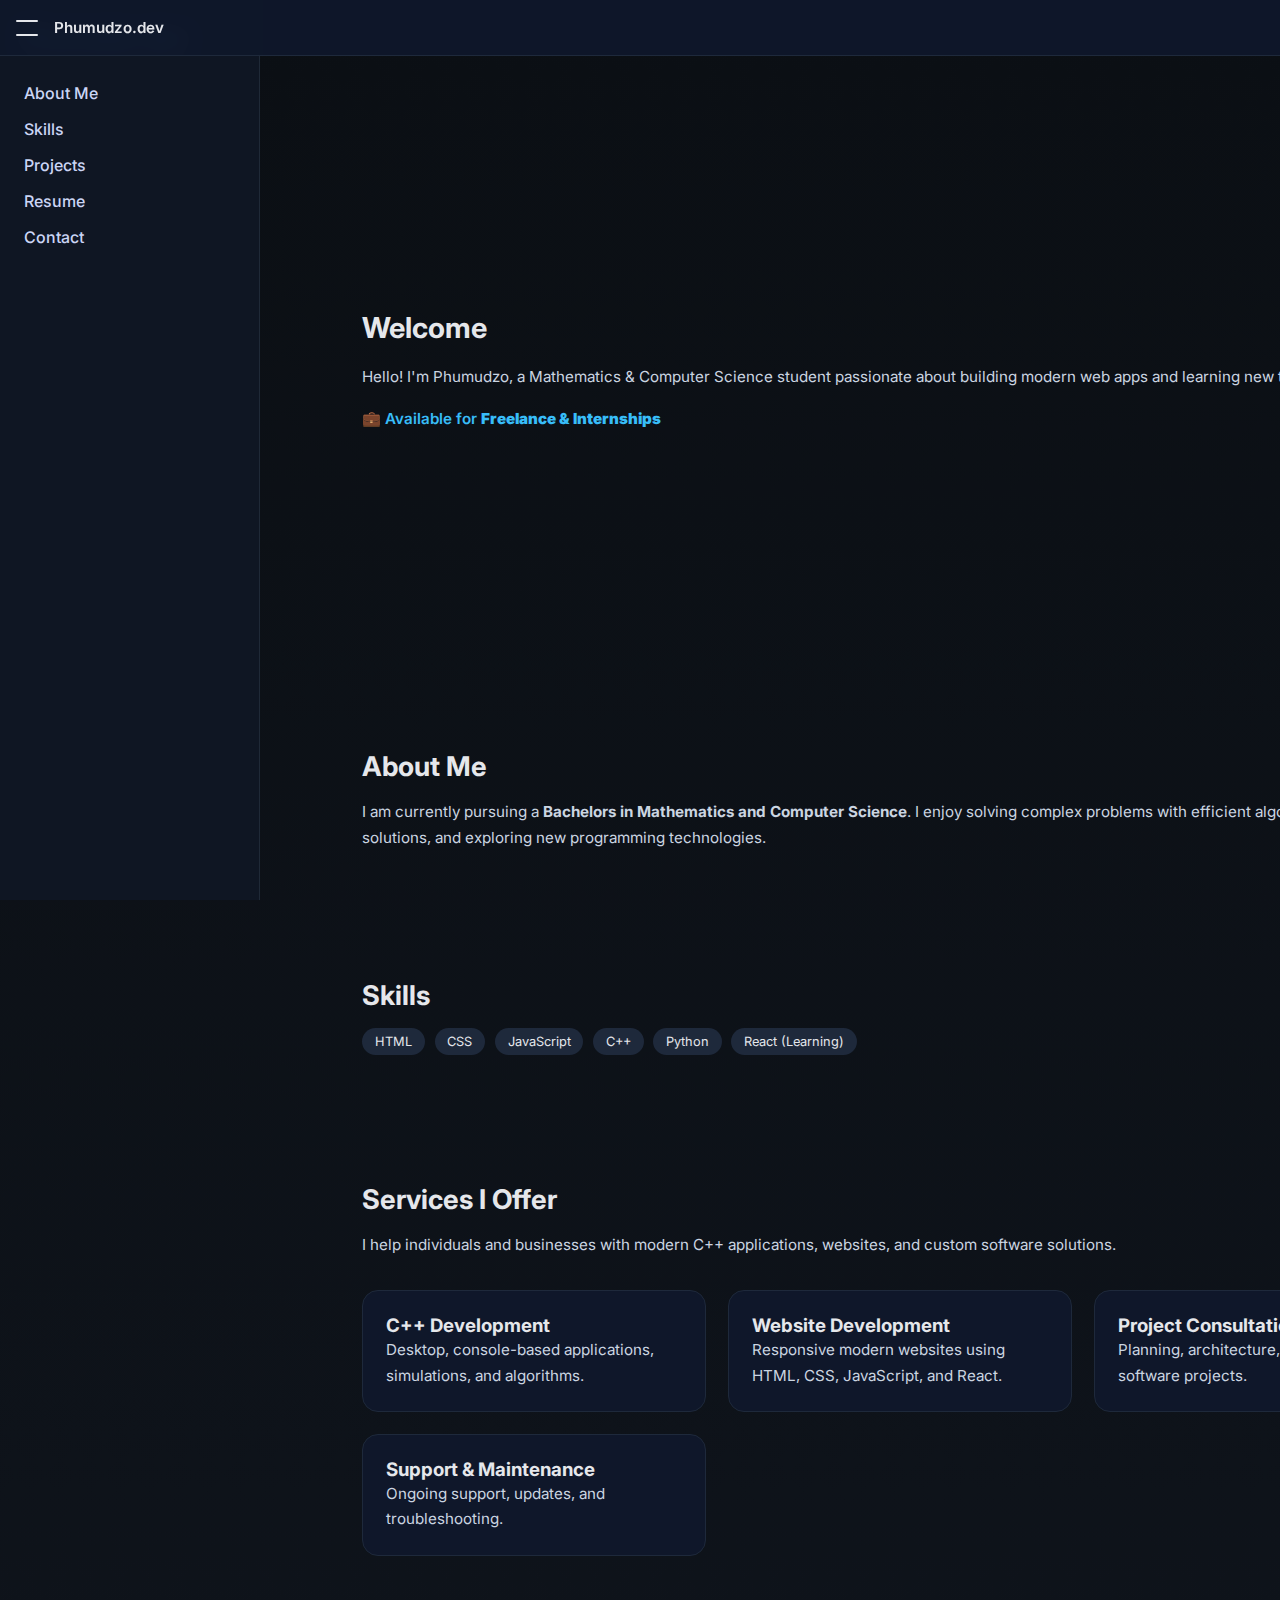
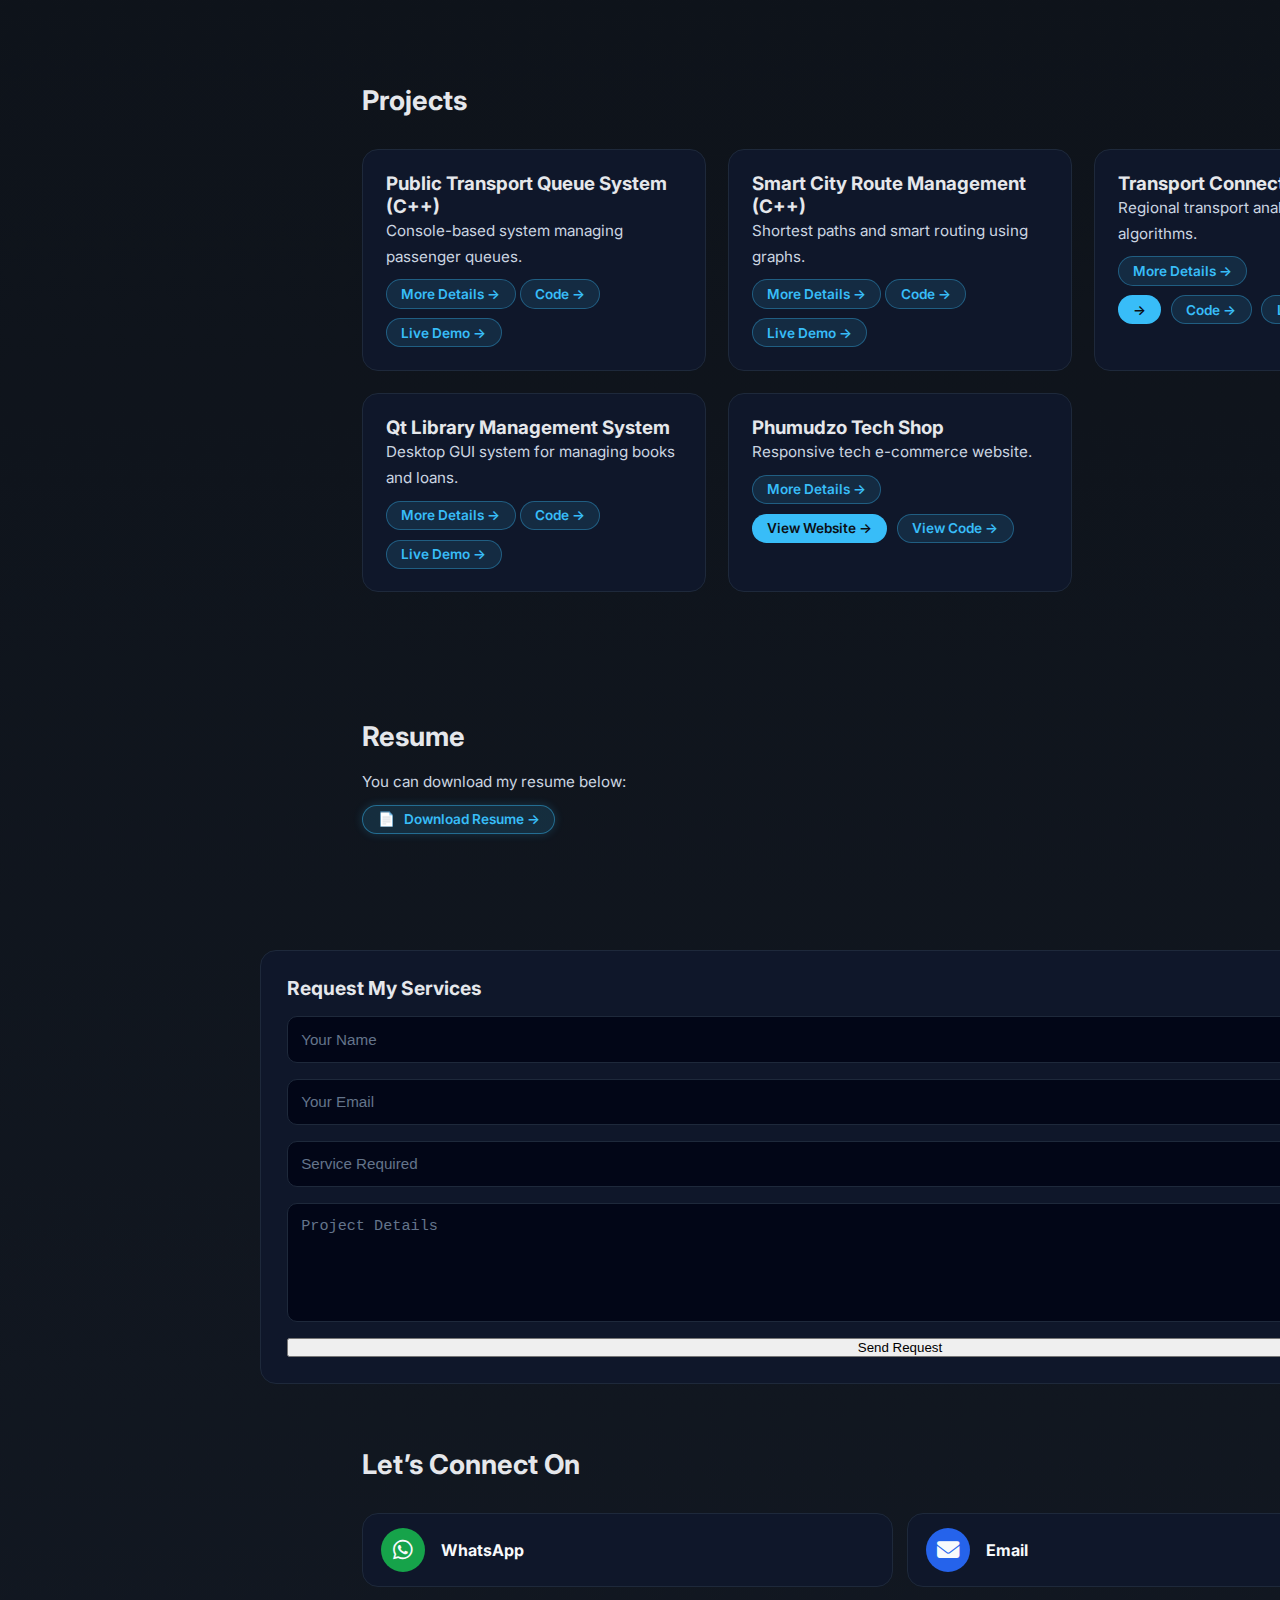
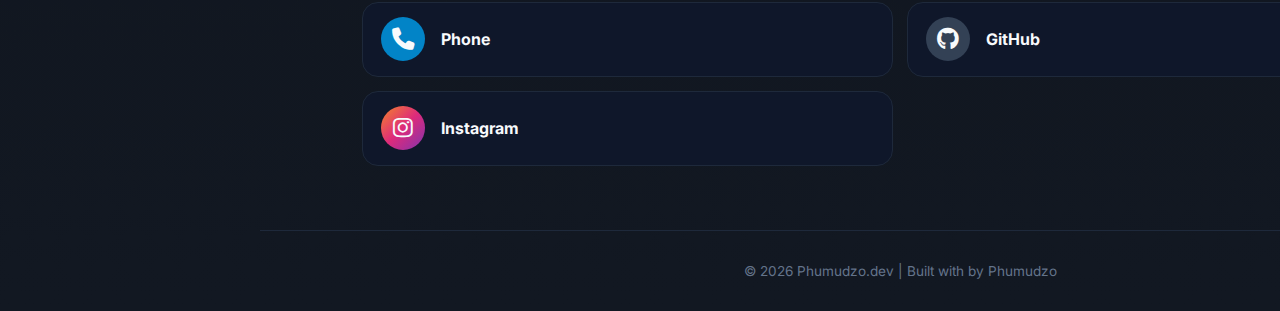
<file: index.html>
<!DOCTYPE html>
<html lang="en">
<head>
    
  <meta charset="UTF-8" />
  <meta name="viewport" content="width=device-width, initial-scale=1.0" />
  <title>Phumudzo.dev</title>
  <link href="https://fonts.googleapis.com/css2?family=Inter:wght@400;600;700&display=swap" rel="stylesheet">
  <link rel="stylesheet" href="style.css">
  <meta name="description" content="Phumudzo Matshaya – Mathematics & Computer Science student building C++ systems and modern web applications.">
<meta name="theme-color" content="#0f172a">
<link rel="stylesheet" href="https://cdnjs.cloudflare.com/ajax/libs/font-awesome/6.5.0/css/all.min.css">


</head>
<body>

  

  <!-- Sidebar -->
  <aside id="sidebar">
    <nav class="sidebar-nav">
      <h1>Phumudzo.dev</h1>
      <ul>
        <li><a href="#about">About Me</a></li>
        <li><a href="#skills">Skills</a></li>
        <li><a href="#projects">Projects</a></li>
        <li><a href="#resume">Resume</a></li>
        <li><a href="#contact">Contact</a></li>
      </ul>
    </nav>
  </aside>

  <!-- Main -->
  <main>
     <!-- header -->
<header class="top-header">
  <button id="menuToggle" class="menu-btn" aria-label="Open menu">
  <span></span>
  <span></span>
</button>

  <span class="site-title">Phumudzo.dev</span>
</header>



    <!-- Hero -->
    <section class="hero">
      <h2 class="typing-text"></h2>
      <p>Hello! I'm Phumudzo, a Mathematics & Computer Science student passionate about building modern web apps and learning new technologies.</p>
      <p class="availability">💼 Available for <strong>Freelance & Internships</strong></p>
    </section>

    <!-- About -->
    <section id="about">
      <h2>About Me</h2>
      <p>
        I am currently pursuing a <strong>Bachelors in Mathematics and Computer Science</strong>. 
        I enjoy solving complex problems with efficient algorithms, building web solutions, and exploring new programming technologies.
      </p>
    </section>


        <!-- Skills -->
    <section id="skills">
      <h2>Skills</h2>
      <div class="skills">
        <span class="skill">HTML</span>
        <span class="skill">CSS</span>
        <span class="skill">JavaScript</span>
        <span class="skill">C++</span>
        <span class="skill">Python</span>
        <span class="skill">React (Learning)</span>
      </div>
    </section>


    
    <!-- Services -->
    <section id="services" class="services">
      <h2>Services I Offer</h2>
      <p>I help individuals and businesses with modern C++ applications, websites, and custom software solutions.</p>

      <div class="services-container">
        <div class="service-card">
          <h3>C++ Development</h3>
          <p>Desktop, console-based applications, simulations, and algorithms.</p>
        </div>

        <div class="service-card">
          <h3>Website Development</h3>
          <p>Responsive modern websites using HTML, CSS, JavaScript, and React.</p>
        </div>

        <div class="service-card">
          <h3>Project Consultation</h3>
          <p>Planning, architecture, and strategy for software projects.</p>
        </div>

        <div class="service-card">
          <h3>Support & Maintenance</h3>
          <p>Ongoing support, updates, and troubleshooting.</p>
        </div>
      </div>
    </section>

    <!-- Projects -->
    <section id="projects">
      <h2>Projects</h2>

      <div class="projects-container">

        <div class="project-card">
          <h3>Public Transport Queue System (C++)</h3>
          <p>Console-based system managing passenger queues.</p>

          <a href="project-queue.html" target="_blank" class="project-link">
           More Details
          </a>
          <a href="https://github.com/Phumudzo2006/PublicTransportQueue" target="_blank" class="project-link">
    Code
  </a>

  <a href="https://phumudzo2006.github.io/PublicTransportQueue/" target="_blank" class="project-link">
    Live Demo
  </a>


          <div class="output-preview">
            <pre class="output-content">PUBLIC TRANSPORT QUEUE SYSTEM...</pre>
          </div>
        </div>

        <div class="project-card">
          <h3>Smart City Route Management (C++)</h3>
          <p>Shortest paths and smart routing using graphs.</p>


          <a href="project-smartcity.html" target="_blank" class="project-link">
           More Details
          </a>
           <a href="https://github.com/Phumudzo2006/Smart-City-Route-Management-System" target="_blank" class="project-link">
    Code
  </a>

  <a href="https://phumudzo2006.github.io/Smart-City-Route-Management-System/" target="_blank" class="project-link">
    Live Demo
  </a>
          <div class="output-preview">

            <pre class="output-content">SMART CITY ROUTE MANAGEMENT...</pre>
          </div>
        </div>

        <div class="project-card">
          <h3>Transport Connectivity (C++)</h3>
          <p>Regional transport analysis using graph algorithms.</p>
                     <a href="project-connectivity.html" target="_blank" class="project-link">
           More Details
         
        <div class="project-links">
  <a href="https://github.com/Phumudzo2006/Transport-Connectivity-in-SA" target="_blank" class="project-link">
    Code
  </a>

  <a href="https://phumudzo2006.github.io/Transport-Connectivity-in-SA/" target="_blank" class="project-link">
    Live Demo
  </a>
</div>

        </div>

        <div class="project-card">
          <h3>Qt Library Management System</h3>
          <p>Desktop GUI system for managing books and loans.</p>

           <a href="project-library.html" target="_blank" class="project-link">
           More Details
          </a>
          <a href="https://github.com/Phumudzo2006/Qt-Library-Management-System" target="_blank" class="project-link">
    Code
  </a>

  <a href="https://phumudzo2006.github.io/Qt-Library-Management-System/" target="_blank" class="project-link">
    Live Demo
  </a>
        </div>

        <div class="project-card">
          <h3>Phumudzo Tech Shop</h3>
          <p>Responsive tech e-commerce website.</p>
                     <a href="project-techshop.html" target="_blank" class="project-link">
           More Details
          </a>
          <div class="project-links">
  <a href="https://phumudzo2006.github.io/Phumustechshop/" target="_blank" class="project-link">
    View Website
  </a>

  <a href="https://github.com/Phumudzo2006/Phumustechshop" target="_blank" class="project-link">
    View Code
  </a>
</div>

        </div>

      </div>
    </section>



    <!-- Resume -->
<section id="resume" class="resume">
  <h2>Resume</h2>
  <p>You can download my resume below:</p>

<a href="resume.pdf" download class="project-link resume-btn">
  <span class="icon">📄</span>
  Download Resume
</a>

</section>


    <!-- Hire Me -->
    <section id="hireMe" class="hire-me-form">
      <h3>Request My Services</h3>
      <form action="mailto:phumumatshaya@gmail.com" method="POST" enctype="text/plain">
        <input type="text" name="name" placeholder="Your Name" required>
        <input type="email" name="email" placeholder="Your Email" required>
        <input type="text" name="service" placeholder="Service Required" required>
        <textarea name="details" rows="5" placeholder="Project Details" required></textarea>
        <button type="submit" class="btn">Send Request</button>
      </form>
    </section>

    <!-- Contact -->
    <section id="contact">
      <h2>Let’s Connect On</h2>

<div class="contact-actions">

  <a href="https://wa.me/27796315320" class="contact-btn whatsapp" target="_blank">
    <div class="icon"><i class="fab fa-whatsapp"></i></div>
    <div>
      <strong>WhatsApp</strong><br>
     
    </div>
  </a>

  <a href="mailto:phumumatshaya@gmail.com" class="contact-btn email">
    <div class="icon"><i class="fas fa-envelope"></i></div>
    <div>
      <strong>Email</strong><br>
      
    </div>
  </a>

  <a href="tel:+27796315320" class="contact-btn phone">
    <div class="icon"><i class="fas fa-phone"></i></div>
    <div>
      <strong>Phone</strong><br>
   
    </div>
  </a>

  <a href="https://github.com/phumudzo2006" class="contact-btn github" target="_blank">
    <div class="icon"><i class="fab fa-github"></i></div>
    <div>
      <strong>GitHub</strong><br>
 
    </div>
  </a>

  <a href="https://instagram.com/phumudzo.dev" class="contact-btn instagram" target="_blank">
    <div class="icon"><i class="fab fa-instagram"></i></div>
    <div>
      <strong>Instagram</strong><br>
     
    </div>
  </a>

</div>

    </section>

    <!-- Footer -->
    <footer>
&copy; 2026 Phumudzo.dev | Built with by Phumudzo

    </footer>

  </main>

  <script src="script.js"></script>
</body>
</html>
</file>
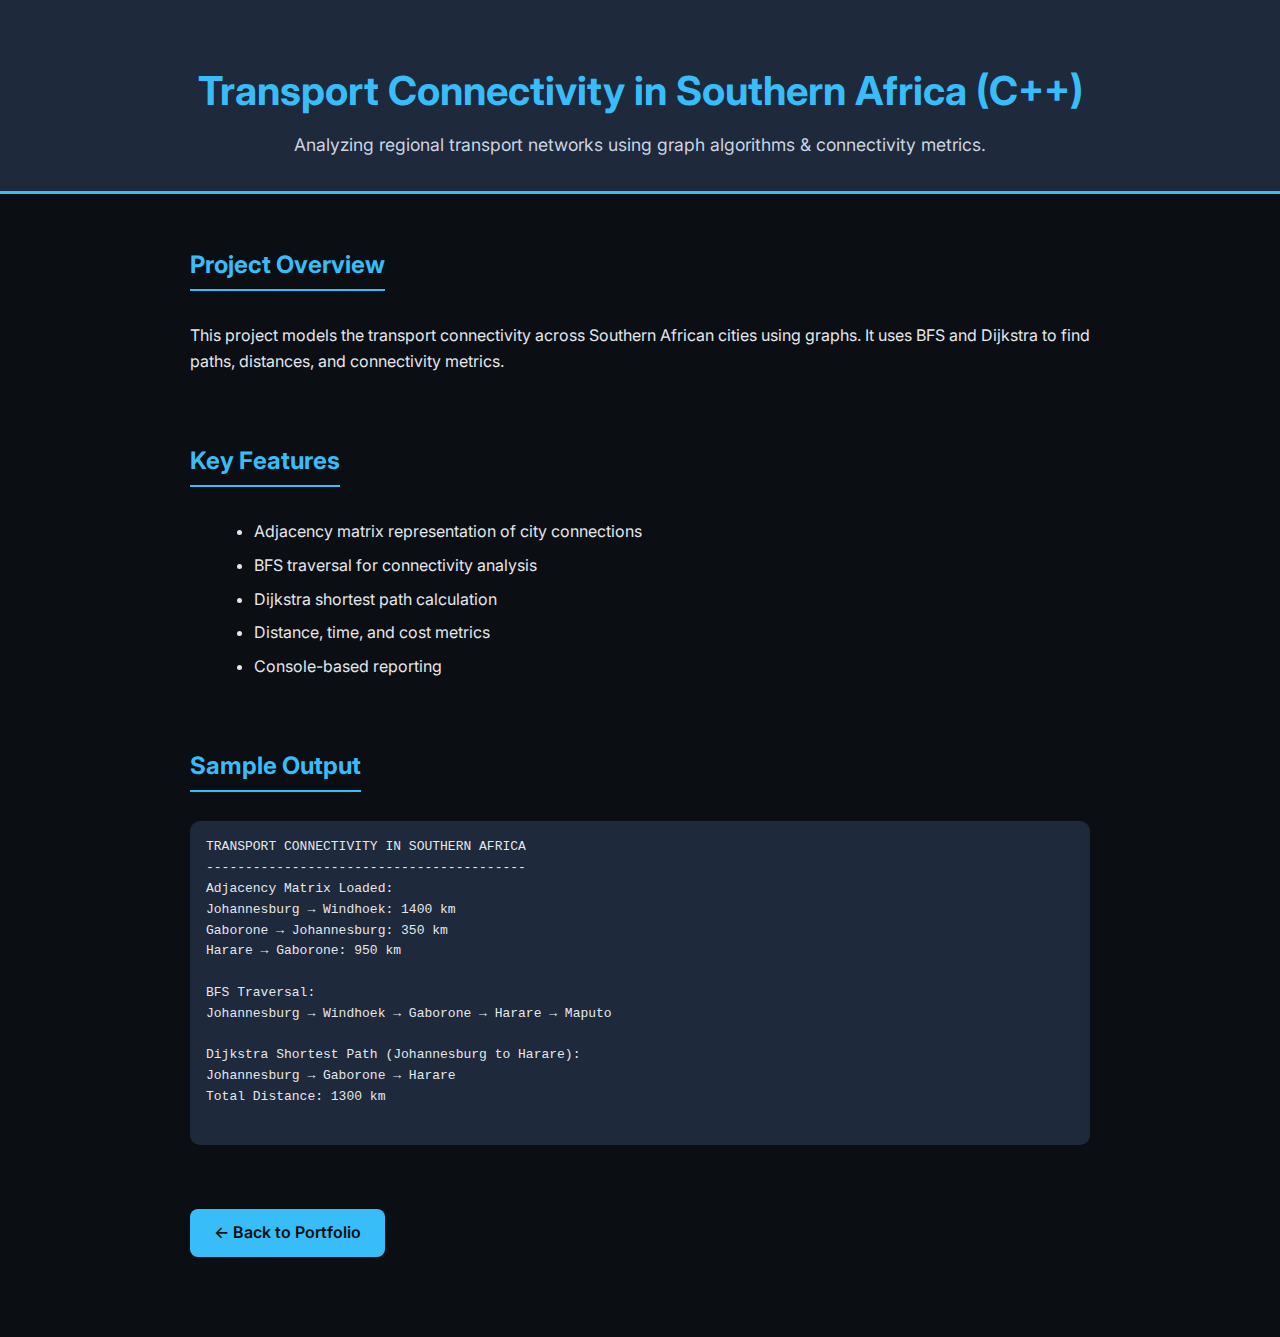
<file: project-connectivity.html>
<!DOCTYPE html>
<html lang="en">
<head>
    <meta charset="UTF-8">
    <meta name="viewport" content="width=device-width, initial-scale=1.0">
    <title>Transport Connectivity in Southern Africa</title>
    <link href="https://fonts.googleapis.com/css2?family=Inter:wght@400;600;700&display=swap" rel="stylesheet">
    <style>
        body {
            margin: 0;
            font-family: "Inter", sans-serif;
            background: #0b0f14;
            color: #e5e7eb;
            line-height: 1.6;
        }

        header {
            background: #1e293b;
            padding: 2rem;
            text-align: center;
            border-bottom: 3px solid #38bdf8;
        }

        header h1 {
            color: #38bdf8;
            font-size: 2.5rem;
            margin-bottom: 0.5rem;
        }

        header p {
            font-size: 1.1rem;
            max-width: 700px;
            margin: 0 auto;
            color: #cbd5e1;
        }

        main {
            padding: 2rem;
            max-width: 900px;
            margin: auto;
        }

        section {
            margin-bottom: 3rem;
        }

        h2 {
            color: #38bdf8;
            margin-bottom: 1rem;
            border-bottom: 2px solid #38bdf8;
            display: inline-block;
            padding-bottom: 0.3rem;
        }

        ul {
            list-style-type: disc;
            margin-left: 1.5rem;
        }

        ul li {
            margin-bottom: 0.5rem;
        }

        .btn {
            display: inline-block;
            padding: 0.7rem 1.5rem;
            background: #38bdf8;
            color: #0b0f14;
            border-radius: 8px;
            text-decoration: none;
            font-weight: 600;
            margin-top: 1rem;
            transition: 0.3s;
        }

        .btn:hover {
            background: #0ea5e9;
            color: #f1f5f9;
        }

        pre {
            background: #1e293b;
            padding: 1rem;
            border-radius: 10px;
            overflow-x: auto;
            font-family: monospace;
        }
    </style>
</head>
<body>
    <header>
        <h1>Transport Connectivity in Southern Africa (C++)</h1>
        <p>Analyzing regional transport networks using graph algorithms & connectivity metrics.</p>
    </header>

    <main>
        <section>
            <h2>Project Overview</h2>
            <p>
                This project models the transport connectivity across Southern African cities using graphs.
                It uses BFS and Dijkstra to find paths, distances, and connectivity metrics.
            </p>
        </section>

        <section>
            <h2>Key Features</h2>
            <ul>
                <li>Adjacency matrix representation of city connections</li>
                <li>BFS traversal for connectivity analysis</li>
                <li>Dijkstra shortest path calculation</li>
                <li>Distance, time, and cost metrics</li>
                <li>Console-based reporting</li>
            </ul>
        </section>

        <section>
            <h2>Sample Output</h2>
            <pre>
TRANSPORT CONNECTIVITY IN SOUTHERN AFRICA
-----------------------------------------
Adjacency Matrix Loaded:
Johannesburg → Windhoek: 1400 km
Gaborone → Johannesburg: 350 km
Harare → Gaborone: 950 km

BFS Traversal:
Johannesburg → Windhoek → Gaborone → Harare → Maputo

Dijkstra Shortest Path (Johannesburg to Harare):
Johannesburg → Gaborone → Harare
Total Distance: 1300 km
            </pre>
        </section>

        <section>
            <a href="index.html" class="btn">← Back to Portfolio</a>
        </section>
    </main>
</body>
</html>
</file>
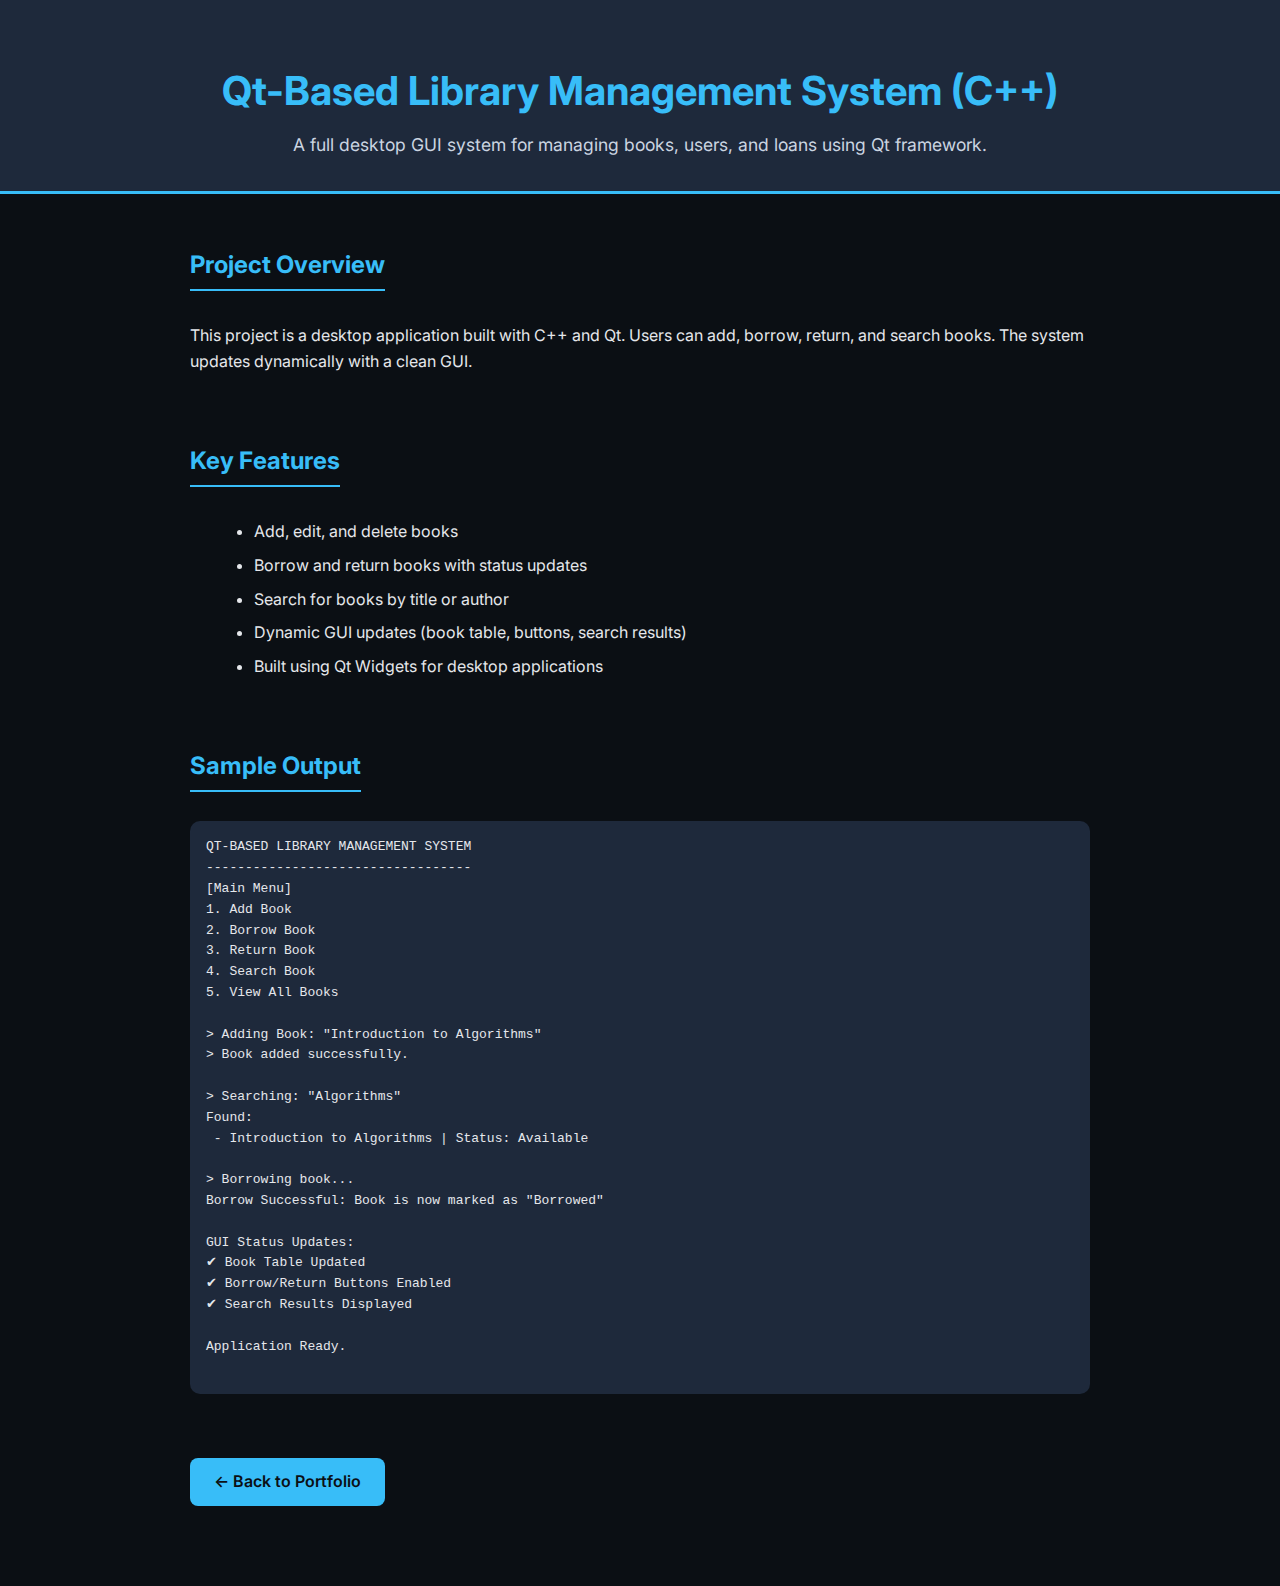
<file: project-library.html>
<!DOCTYPE html>
<html lang="en">
<head>
    <meta charset="UTF-8">
    <meta name="viewport" content="width=device-width, initial-scale=1.0">
    <title>Qt-Based Library Management System</title>
    <link href="https://fonts.googleapis.com/css2?family=Inter:wght@400;600;700&display=swap" rel="stylesheet">
    <style>
        body {
            margin: 0;
            font-family: "Inter", sans-serif;
            background: #0b0f14;
            color: #e5e7eb;
            line-height: 1.6;
        }

        header {
            background: #1e293b;
            padding: 2rem;
            text-align: center;
            border-bottom: 3px solid #38bdf8;
        }

        header h1 {
            color: #38bdf8;
            font-size: 2.5rem;
            margin-bottom: 0.5rem;
        }

        header p {
            font-size: 1.1rem;
            max-width: 700px;
            margin: 0 auto;
            color: #cbd5e1;
        }

        main {
            padding: 2rem;
            max-width: 900px;
            margin: auto;
        }

        section {
            margin-bottom: 3rem;
        }

        h2 {
            color: #38bdf8;
            margin-bottom: 1rem;
            border-bottom: 2px solid #38bdf8;
            display: inline-block;
            padding-bottom: 0.3rem;
        }

        ul {
            list-style-type: disc;
            margin-left: 1.5rem;
        }

        ul li {
            margin-bottom: 0.5rem;
        }

        .btn {
            display: inline-block;
            padding: 0.7rem 1.5rem;
            background: #38bdf8;
            color: #0b0f14;
            border-radius: 8px;
            text-decoration: none;
            font-weight: 600;
            margin-top: 1rem;
            transition: 0.3s;
        }

        .btn:hover {
            background: #0ea5e9;
            color: #f1f5f9;
        }

        pre {
            background: #1e293b;
            padding: 1rem;
            border-radius: 10px;
            overflow-x: auto;
            font-family: monospace;
        }
    </style>
</head>
<body>
    <header>
        <h1>Qt-Based Library Management System (C++)</h1>
        <p>A full desktop GUI system for managing books, users, and loans using Qt framework.</p>
    </header>

    <main>
        <section>
            <h2>Project Overview</h2>
            <p>
                This project is a desktop application built with C++ and Qt.
                Users can add, borrow, return, and search books.
                The system updates dynamically with a clean GUI.
            </p>
        </section>

        <section>
            <h2>Key Features</h2>
            <ul>
                <li>Add, edit, and delete books</li>
                <li>Borrow and return books with status updates</li>
                <li>Search for books by title or author</li>
                <li>Dynamic GUI updates (book table, buttons, search results)</li>
                <li>Built using Qt Widgets for desktop applications</li>
            </ul>
        </section>

        <section>
            <h2>Sample Output</h2>
            <pre>
QT-BASED LIBRARY MANAGEMENT SYSTEM
----------------------------------
[Main Menu]
1. Add Book
2. Borrow Book
3. Return Book
4. Search Book
5. View All Books

> Adding Book: "Introduction to Algorithms"
> Book added successfully.

> Searching: "Algorithms"
Found:
 - Introduction to Algorithms | Status: Available

> Borrowing book...
Borrow Successful: Book is now marked as "Borrowed"

GUI Status Updates:
✔ Book Table Updated
✔ Borrow/Return Buttons Enabled
✔ Search Results Displayed

Application Ready.
            </pre>
        </section>

        <section>
            <a href="index.html" class="btn">← Back to Portfolio</a>
        </section>
    </main>
</body>
</html>
</file>
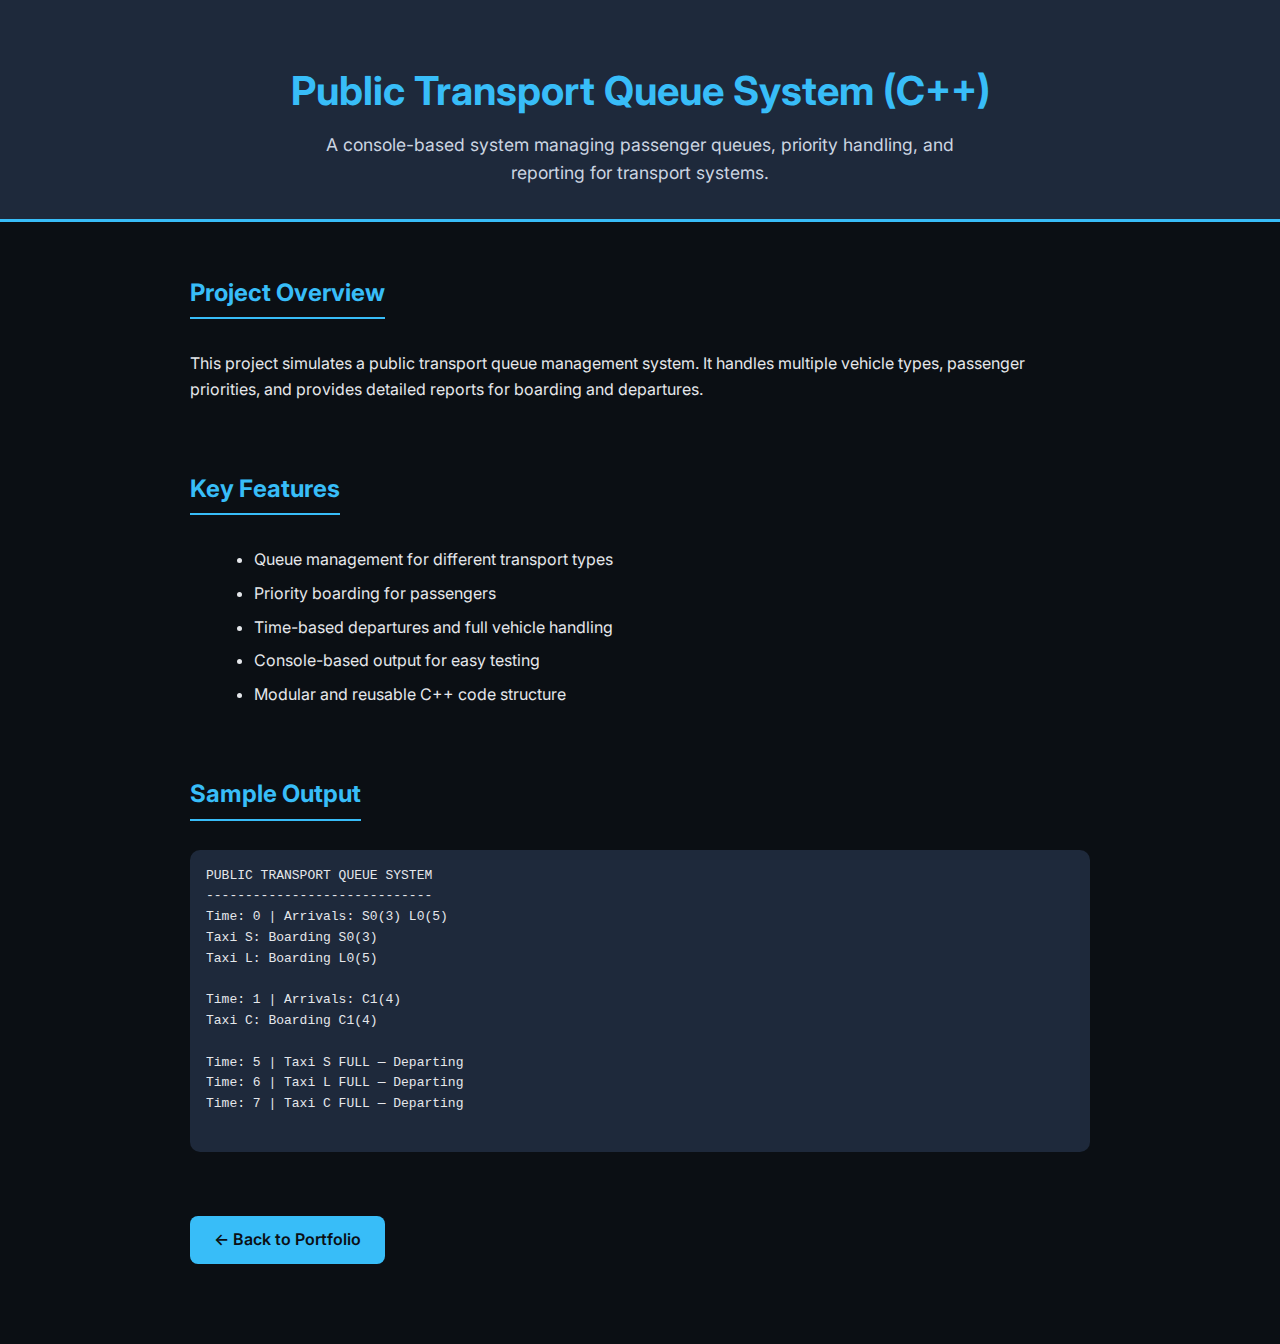
<file: project-queue.html>
<!DOCTYPE html>
<html lang="en">
<head>
    <meta charset="UTF-8">
    <meta name="viewport" content="width=device-width, initial-scale=1.0">
    <title>Public Transport Queue System</title>
    <link href="https://fonts.googleapis.com/css2?family=Inter:wght@400;600;700&display=swap" rel="stylesheet">
    <style>
        
        body {
            margin: 0;
            font-family: "Inter", sans-serif;
            background: #0b0f14;
            color: #e5e7eb;
            line-height: 1.6;
        }

        header {
            background: #1e293b;
            padding: 2rem;
            text-align: center;
            border-bottom: 3px solid #38bdf8;
        }

        header h1 {
            color: #38bdf8;
            font-size: 2.5rem;
            margin-bottom: 0.5rem;
        }

        header p {
            font-size: 1.1rem;
            max-width: 700px;
            margin: 0 auto;
            color: #cbd5e1;
        }

        main {
            padding: 2rem;
            max-width: 900px;
            margin: auto;
        }

        section {
            margin-bottom: 3rem;
        }

        h2 {
            color: #38bdf8;
            margin-bottom: 1rem;
            border-bottom: 2px solid #38bdf8;
            display: inline-block;
            padding-bottom: 0.3rem;
        }

        ul {
            list-style-type: disc;
            margin-left: 1.5rem;
        }

        ul li {
            margin-bottom: 0.5rem;
        }

        .btn {
            display: inline-block;
            padding: 0.7rem 1.5rem;
            background: #38bdf8;
            color: #0b0f14;
            border-radius: 8px;
            text-decoration: none;
            font-weight: 600;
            margin-top: 1rem;
            transition: 0.3s;
        }

        .btn:hover {
            background: #0ea5e9;
            color: #f1f5f9;
        }

        pre {
            background: #1e293b;
            padding: 1rem;
            border-radius: 10px;
            overflow-x: auto;
            font-family: monospace;
        }
    </style>
</head>
<body>
    <header>
        <h1>Public Transport Queue System (C++)</h1>
        <p>A console-based system managing passenger queues, priority handling, and reporting for transport systems.</p>
    </header>

    <main>
        <section>
            <h2>Project Overview</h2>
            <p>
                This project simulates a public transport queue management system.
                It handles multiple vehicle types, passenger priorities, and provides detailed reports for boarding and departures.
            </p>
        </section>

        <section>
            <h2>Key Features</h2>
            <ul>
                <li>Queue management for different transport types</li>
                <li>Priority boarding for passengers</li>
                <li>Time-based departures and full vehicle handling</li>
                <li>Console-based output for easy testing</li>
                <li>Modular and reusable C++ code structure</li>
            </ul>
        </section>

        <section>
            <h2>Sample Output</h2>
            <pre>
PUBLIC TRANSPORT QUEUE SYSTEM
-----------------------------
Time: 0 | Arrivals: S0(3) L0(5)
Taxi S: Boarding S0(3)
Taxi L: Boarding L0(5)

Time: 1 | Arrivals: C1(4)
Taxi C: Boarding C1(4)

Time: 5 | Taxi S FULL — Departing
Time: 6 | Taxi L FULL — Departing
Time: 7 | Taxi C FULL — Departing
            </pre>
        </section>

        <section>
            <a href="index.html" class="btn">← Back to Portfolio</a>
        </section>
    </main>
</body>
</html>
</file>
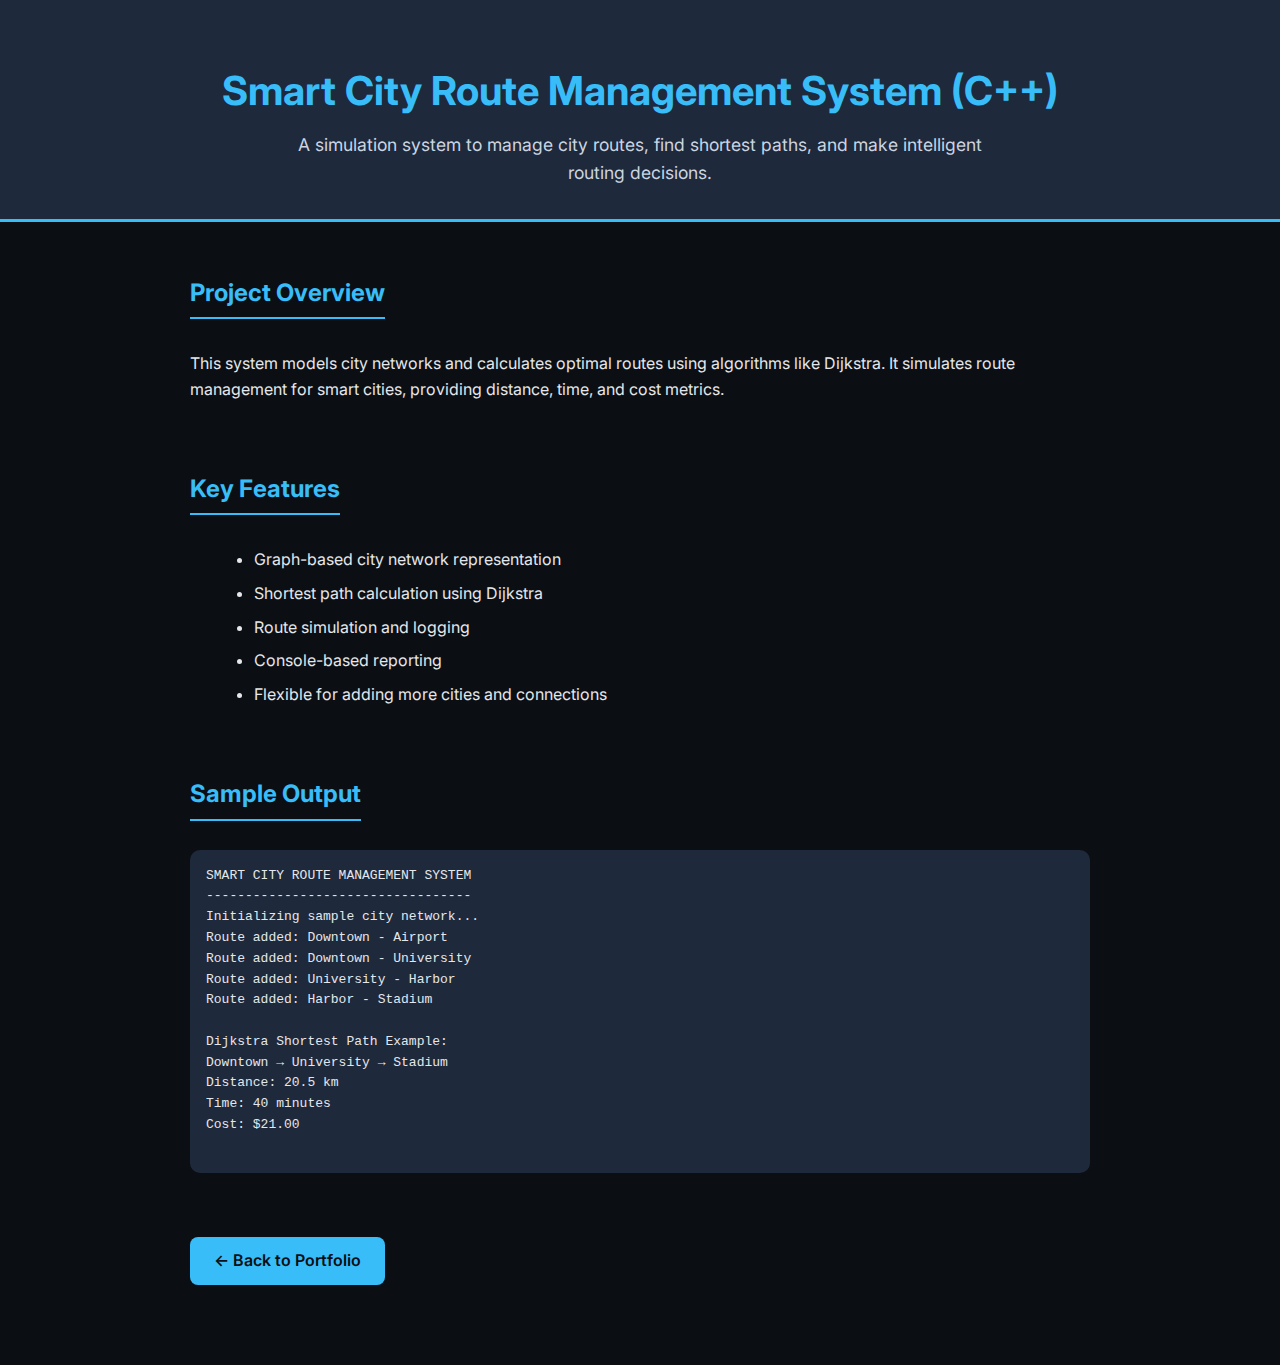
<file: project-smartcity.html>
<!DOCTYPE html>
<html lang="en">
<head>
    <meta charset="UTF-8">
    <meta name="viewport" content="width=device-width, initial-scale=1.0">
    <title>Smart City Route Management System</title>
    <link href="https://fonts.googleapis.com/css2?family=Inter:wght@400;600;700&display=swap" rel="stylesheet">
    <style>
        body {
            margin: 0;
            font-family: "Inter", sans-serif;
            background: #0b0f14;
            color: #e5e7eb;
            line-height: 1.6;
        }

        header {
            background: #1e293b;
            padding: 2rem;
            text-align: center;
            border-bottom: 3px solid #38bdf8;
        }

        header h1 {
            color: #38bdf8;
            font-size: 2.5rem;
            margin-bottom: 0.5rem;
        }

        header p {
            font-size: 1.1rem;
            max-width: 700px;
            margin: 0 auto;
            color: #cbd5e1;
        }

        main {
            padding: 2rem;
            max-width: 900px;
            margin: auto;
        }

        section {
            margin-bottom: 3rem;
        }

        h2 {
            color: #38bdf8;
            margin-bottom: 1rem;
            border-bottom: 2px solid #38bdf8;
            display: inline-block;
            padding-bottom: 0.3rem;
        }

        ul {
            list-style-type: disc;
            margin-left: 1.5rem;
        }

        ul li {
            margin-bottom: 0.5rem;
        }

        .btn {
            display: inline-block;
            padding: 0.7rem 1.5rem;
            background: #38bdf8;
            color: #0b0f14;
            border-radius: 8px;
            text-decoration: none;
            font-weight: 600;
            margin-top: 1rem;
            transition: 0.3s;
        }

        .btn:hover {
            background: #0ea5e9;
            color: #f1f5f9;
        }

        pre {
            background: #1e293b;
            padding: 1rem;
            border-radius: 10px;
            overflow-x: auto;
            font-family: monospace;
        }
    </style>
</head>
<body>
    <header>
        <h1>Smart City Route Management System (C++)</h1>
        <p>A simulation system to manage city routes, find shortest paths, and make intelligent routing decisions.</p>
    </header>

    <main>
        <section>
            <h2>Project Overview</h2>
            <p>
                This system models city networks and calculates optimal routes using algorithms like Dijkstra.
                It simulates route management for smart cities, providing distance, time, and cost metrics.
            </p>
        </section>

        <section>
            <h2>Key Features</h2>
            <ul>
                <li>Graph-based city network representation</li>
                <li>Shortest path calculation using Dijkstra</li>
                <li>Route simulation and logging</li>
                <li>Console-based reporting</li>
                <li>Flexible for adding more cities and connections</li>
            </ul>
        </section>

        <section>
            <h2>Sample Output</h2>
            <pre>
SMART CITY ROUTE MANAGEMENT SYSTEM
----------------------------------
Initializing sample city network...
Route added: Downtown - Airport
Route added: Downtown - University
Route added: University - Harbor
Route added: Harbor - Stadium

Dijkstra Shortest Path Example:
Downtown → University → Stadium
Distance: 20.5 km
Time: 40 minutes
Cost: $21.00
            </pre>
        </section>

        <section>
            <a href="index.html" class="btn">← Back to Portfolio</a>
        </section>
    </main>
</body>
</html>
</file>
<file: style.css>
/* =====================
   RESET & BASE
===================== */
* {
  margin: 0;
  padding: 0;
  box-sizing: border-box;
}

html {
  scroll-behavior: smooth;
}

body {
  font-family: "Inter", system-ui, sans-serif;
  background: linear-gradient(180deg, #0b0f14, #121822);
  color: #e5e7eb;
  min-height: 100vh;
}

/* =====================
   TOP HEADER
===================== */
.top-header {
  position: fixed;
  top: 0;
  left: 0;
  right: 0;
  height: 56px;
  z-index: 1200;

  display: flex;
  align-items: center;
  gap: 1rem;
  padding: 0 1rem;

  background: rgba(15, 23, 42, 0.95);
  backdrop-filter: blur(10px);
  border-bottom: 1px solid #1e293b;
}

.site-title {
  font-size: 0.95rem;
  font-weight: 600;
}

/* =====================
   MENU BUTTON
===================== */
.menu-btn {
  width: 22px;
  height: 16px;
  display: flex;
  flex-direction: column;
  justify-content: space-between;
  background: none;
  border: none;
  cursor: pointer;
}

.menu-btn span {
  height: 2px;
  background: #e5e7eb;
  border-radius: 2px;
  transition: 0.25s ease;
}

@media (hover: hover) {
  .menu-btn:hover span {
    background: #38bdf8;
  }
}

/* =====================
   SIDEBAR
===================== */
#sidebar {
  position: fixed;
  top: 0;
  left: 0;
  height: 100vh;
  width: 260px;

  background: #0f1623;
  padding: 1.5rem;
  border-right: 1px solid #1f2937;

  transform: translateX(-100%);
  transition: transform 0.3s ease, width 0.3s ease;
  z-index: 1100;
}

#sidebar.open {
  transform: translateX(0);
}

/* Sidebar content */
.sidebar-nav h1 {
  font-size: 1.4rem;
  margin-bottom: 2rem;
  color: #38bdf8;
}

.sidebar-nav ul {
  list-style: none;
}

.sidebar-nav li {
  margin-bottom: 1rem;
}

.sidebar-nav a {
  color: #cbd5f5;
  text-decoration: none;
  font-weight: 500;
}

.sidebar-nav a:hover {
  color: #38bdf8;
}

/* Desktop sidebar */
@media (min-width: 1024px) {
  #sidebar {
    transform: translateX(0);
  }

  #sidebar.collapsed {
    width: 70px;
  }

  #sidebar.collapsed .sidebar-nav h1,
  #sidebar.collapsed .sidebar-nav ul {
    display: none;
  }
}

.menu-btn.active span:nth-child(1) {
  transform: translateY(7px) rotate(45deg);
}

.menu-btn.active span:nth-child(2) {
  transform: translateY(-7px) rotate(-45deg);
}

/* =====================
   MAIN CONTENT
===================== */
main {
  width: 100%;
  padding-top: 56px;
}

@media (min-width: 1024px) {
  main {
    margin-left: 260px;
  }

  #sidebar.collapsed + main {
    margin-left: 70px;
  }
}

/* =====================
   SECTIONS
===================== */
section {
  padding: 3rem 6%;
}

@media (min-width: 768px) {
  section {
    padding: 4rem 8%;
  }
}

h2 {
  font-size: 1.7rem;
  margin-bottom: 1rem;
}

p {
  color: #cbd5e1;
  line-height: 1.7;
  font-size: 0.95rem;
}

/* =====================
   HERO
===================== */
.hero {
  min-height: 70vh;
  display: flex;
  flex-direction: column;
  justify-content: center;
}

.typing-text {
  font-size: 1.4rem;
  font-weight: 700;
  margin-bottom: 1rem;
  min-height: 2.4rem;
}

@media (min-width: 1024px) {
  .typing-text {
    font-size: 1.8rem;
  }
}

.availability {
  margin-top: 1rem;
  color: #38bdf8;
  font-weight: 600;
}

/* =====================
   SERVICES & PROJECTS
===================== */
.services-container,
.projects-container {
  display: grid;
  grid-template-columns: 1fr;
  gap: 1.4rem;
  margin-top: 2rem;
}

@media (min-width: 768px) {
  .services-container,
  .projects-container {
    grid-template-columns: repeat(2, 1fr);
  }
}

@media (min-width: 1024px) {
  .services-container,
  .projects-container {
    grid-template-columns: repeat(3, 1fr);
  }
}

.service-card,
.project-card {
  background: #0f172a;
  padding: 1.4rem;
  border-radius: 16px;
  border: 1px solid #1e293b;
}


/* =====================
   OUTPUT PREVIEW
===================== */
.output-toggle {
  background: none;
  border: none;
  color: #38bdf8;
  font-size: 0.9rem;
  cursor: pointer;
}

.output-content {
  display: none;
  background: #020617;
  padding: 1rem;
  margin-top: 0.5rem;
  border-radius: 10px;
  font-size: 0.8rem;
  overflow-x: auto;
}

/* =====================
   MODAL
===================== */
.modal {
  display: none;
  position: fixed;
  inset: 0;
  background: rgba(0,0,0,0.75);
  z-index: 2000;

  justify-content: center;
  align-items: center;
}

.modal-content {
  background: #020617;
  padding: 1.5rem;
  border-radius: 16px;
  max-width: 90%;
}

.close {
  font-size: 1.5rem;
  cursor: pointer;
}

/* =====================
   SKILLS
===================== */
.skills {
  display: flex;
  flex-wrap: wrap;
  gap: 0.6rem;
  margin-top: 1rem;
}

.skill {
  background: #1e293b;
  padding: 0.4rem 0.8rem;
  border-radius: 999px;
  font-size: 0.8rem;
}

/* =====================
   REQUEST MY SERVICES
===================== */
.hire-me-form {
  margin-top: 3rem;
  background: #0f172a;
  padding: 1.6rem;
  border-radius: 16px;
  border: 1px solid #1e293b;
  position: relative;
  z-index: 1;
}

.hire-me-form h3 {
  margin-bottom: 1rem;
  font-size: 1.2rem;
}

.hire-me-form form {
  display: grid;
  gap: 1rem;
}

.hire-me-form input,
.hire-me-form textarea {
  width: 100%;
  padding: 0.85rem;
  border-radius: 10px;
  border: 1px solid #1e293b;
  background: #020617;
  color: #f8fafc;
  font-size: 0.95rem;
}

.hire-me-form input::placeholder,
.hire-me-form textarea::placeholder {
  color: #64748b;
}

/* =====================
   CONTACT ACTIONS
===================== */
.contact-actions {
  display: grid;
  grid-template-columns: 1fr;
  gap: 0.9rem;
  margin-top: 2rem;
}

@media (min-width: 768px) {
  .contact-actions {
    grid-template-columns: repeat(2, 1fr);
  }
}

.contact-btn {
  display: flex;
  align-items: center;
  gap: 1rem;
  padding: 0.9rem 1.1rem;
  border-radius: 16px;
  background: #0f172a;
  border: 1px solid #1e293b;
  color: #f8fafc;
  text-decoration: none;
  transition: transform 0.15s ease, background 0.15s ease;
}

.contact-btn:hover {
  transform: translateY(-2px);
  background: #020617;
}

.contact-btn .icon {
  width: 44px;
  height: 44px;
  display: grid;
  place-items: center;
  border-radius: 50%;
  font-size: 1.4rem;
  background: #020617;
}

.contact-btn.whatsapp .icon { background: #16a34a; }
.contact-btn.email .icon    { background: #2563eb; }
.contact-btn.phone .icon    { background: #0284c7; }
.contact-btn.github .icon   { background: #334155; }
.contact-btn.instagram .icon {
  background: linear-gradient(135deg, #f58529, #dd2a7b, #8134af);
}

/* =====================
   FOOTER
===================== */
footer {
  padding: 2rem 1rem;
  text-align: center;
  color: #64748b;
  border-top: 1px solid #1e293b;
  font-size: 0.85rem;
}


.project-link {
  display: inline-block;
  margin-top: 0.6rem;
  padding: 0.35rem 0.9rem;
  font-size: 0.85rem;
  font-weight: 600;
  color: #38bdf8;
  background: rgba(56, 189, 248, 0.12);
  border: 1px solid rgba(56, 189, 248, 0.35);
  border-radius: 999px;
  text-decoration: none;
  transition: all 0.2s ease;
}

.project-link:hover {
  background: #38bdf8;
  color: #0b0f14;
  transform: translateY(-2px);
}


.project-link::after {
  content: " →";
  transition: transform 0.2s ease;
}

.project-link:hover::after {
  transform: translateX(4px);
}

/* Resume button special effect */
.resume-btn {
  position: relative;
  overflow: hidden;
  background: rgba(56, 189, 248, 0.15);
  border: 1px solid rgba(56, 189, 248, 0.45);
  box-shadow: 0 0 10px rgba(56, 189, 248, 0.2);
}

/* Icon animation */
.resume-btn .icon {
  display: inline-block;
  margin-right: 6px;
  transition: transform 0.3s ease;
}

/* Hover effects */
.resume-btn:hover {
  background: #38bdf8;
  color: #0b0f14;
  box-shadow: 0 0 18px rgba(56, 189, 248, 0.45);
}

/* Arrow slides down */
.resume-btn:hover .icon {
  transform: translateY(5px);
}

/* Shine sweep effect */
.resume-btn::before {
  content: "";
  position: absolute;
  top: 0;
  left: -120%;
  width: 120%;
  height: 100%;
  background: linear-gradient(
    120deg,
    transparent,
    rgba(255,255,255,0.25),
    transparent
  );
  transition: 0.6s;
}

.resume-btn:hover::before {
  left: 120%;
}


.contact-btn .icon i {
  transition: transform 0.2s ease;
}

.contact-btn:hover .icon i {
  transform: scale(1.2);
}


.project-links {
  display: flex;
  gap: 0.6rem;
  flex-wrap: wrap;
}


.project-link:first-child {
  background: #38bdf8;
  color: #0b0f14;
}

.project-link:first-child:hover {
  box-shadow: 0 0 16px rgba(56,189,248,0.5);
}
</file>
